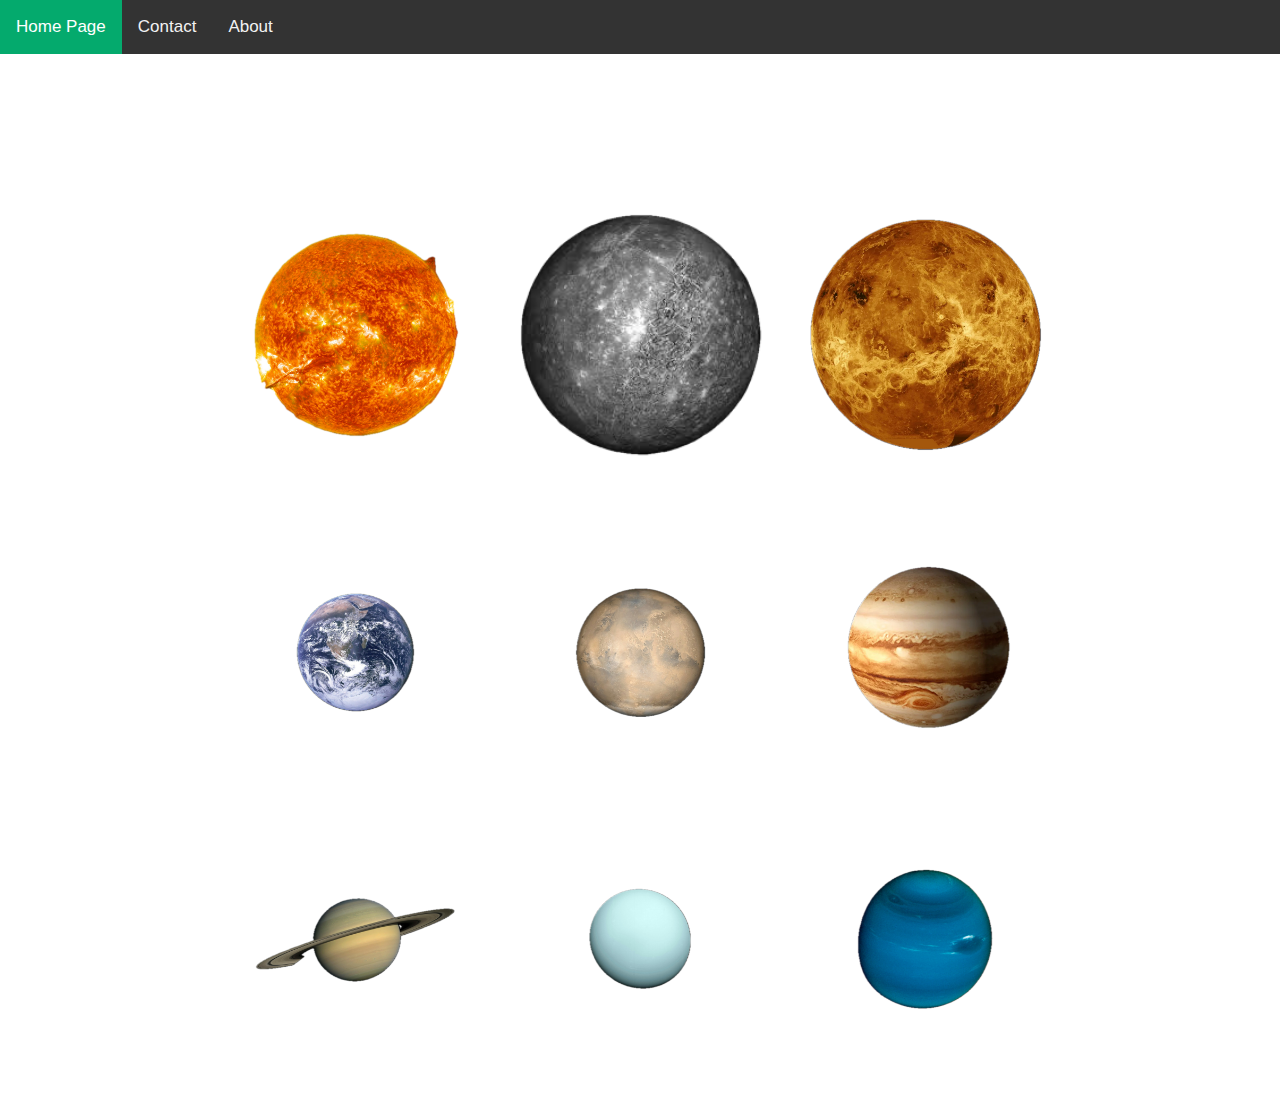
<file: index.html>
<!DOCTYPE html>
<html lang="en">
  <head>
    <meta charset="UTF-8" />
    <meta name="viewport" content="width=device-width, initial-scale=1.0" />
    <meta name="Keywords" content="HTML,CSS" />
    <meta name="description" content="..." />
    <title>Solar System</title>
    <link rel="stylesheet" href="css/normalize.css" />
    <link rel="stylesheet" href="css/styeles.css" />
    <link rel="stylesheet" href="https://www.w3schools.com/w3css/4/w3.css" />
    <link
      rel="stylesheet"
      href="https://cdnjs.cloudflare.com/ajax/libs/animate.css/4.1.1/animate.min.css"
    />
  </head>
  <body>
    <div class="navbar">
      <a href="/index.html" class="active">Home Page</a>
      <a href="/company/contact.html">Contact</a>
      <a href="/company/about.html">About</a>
    </div>
    <div class="title animate__animated animate__bounce">
      <h1>Our Solar Systems</h1>
    </div>
    
    <div class="container">
      <div class="box animate__animated animate__backInLeft">
        <img src="images/sun Background Removed.png" alt="" />
        <a href="company/planets.html"><h2>Sun</h2></a>
      </div>
      <div class="box animate__animated animate__backInUp">
        <img src="images/mercury Background Removed.png" alt="" />
        <a href="company/planets.html"><h2>Mercury</h2></a>
      </div>
      <div class="box animate__animated animate__backInRight">
        <img src="images/Venus Background Removed.png" alt="" />
        <a href="company/planets.html"><h2>Venus</h2></a>
      </div>
      <div class="box animate__animated animate__backInLeft">
        <img src="images/Earth Background Removed.png" alt="" />
        <a href="company/planets.html"><h2>Earth</h2></a>
      </div>
      <div class="box animate__animated animate__backInUp">
        <img src="images/mars Background Removed.png" alt="" />
        <a href="company/planets.html"><h2>Mars</h2></a>
      </div>
      <div class="box animate__animated animate__backInRight">
        <img src="images/Jupiter Background Removed.png" alt="" />
        <a href="company/planets.html"><h2>Jupiter</h2></a>
      </div>
      <div class="box animate__animated animate__backInLeft">
        <img src="images/Saturn Background Removed.png" alt="" />
        <a href="company/planets.html"><h2>Saturn</h2></a>
      </div>
      <div class="box animate__animated animate__backInUp">
        <img src="images/Uranus Background Removed.png" alt="" />
        <a href="company/planets.html"><h2>Uranus</h2></a>
      </div>
      <div class="box animate__animated animate__backInRight">
        <img src="images/Neptune Background Removed.png" alt="" />
        <a href="company/planets.html"><h2>Neptune</h2></a>
      </div>
    </div>
  </body>
</html>
</file>
<file: css/styeles.css>
html{
    font-size: 62.5%;
}
body{
    margin: 0;
    background-image:url(https://images.unsplash.com/photo-1570284613060-766c33850e00?q=80&w=2070&auto=format&fit=crop&ixlib=rb-4.0.3&ixid=M3wxMjA3fDB8MHxwaG90by1wYWdlfHx8fGVufDB8fHx8fA%3D%3D) ;
    background-repeat: no-repeat;
    background-attachment: fixed;  
    background-size: cover;
}
  
.navbar {
    overflow: hidden;
    background-color: #333;
    position: fixed;
    top: 0;
    width: 100%;
    z-index: 9999999999;
  }

 .navbar a {
    float: left;
    display: block;
    color: #f2f2f2;
    text-align: center;
    padding: 14px 16px;
    text-decoration: none;
    font-size: 17px;
  }

 .navbar a:hover {
    background: #ddd;
    color: black;
  }
  .navbar a.active {
    background-color: #04AA6D;
    color: white;
  }
  .title{
    margin-top: 88px;
    color: white;
    text-align: center;
  }
.container{
    display: grid;
    grid-template-columns: auto auto auto;
    padding-top: 40px;
    justify-items: center;
    align-items: center;
    justify-content: center;
}
.box{
    width: 17rem;
    height: auto;
    color: white;
    text-align: center;
    gap: 10px;
    margin: 1rem;
}
.box img{
    width: 100%;
    height: 100%;
    object-fit: cover;
}

@media screen and (max-width: 1024px) {
    .topnav a:not(:first-child) {display: none;}
    .topnav a.icon {
      float: right;
      display: block;
    }
  }

  @media screen and (max-width: 768px) {
    .container{
      
      grid-template-columns: auto auto; 
    }
  }
  @media screen and (min-width: 425px )  and (max-width: 660px ){
    .box{
      width: 15rem;
  }
}
  @media screen and (max-width: 425px) {
    .container{
      
      grid-template-columns: auto;
     
  }
  }
</file>
